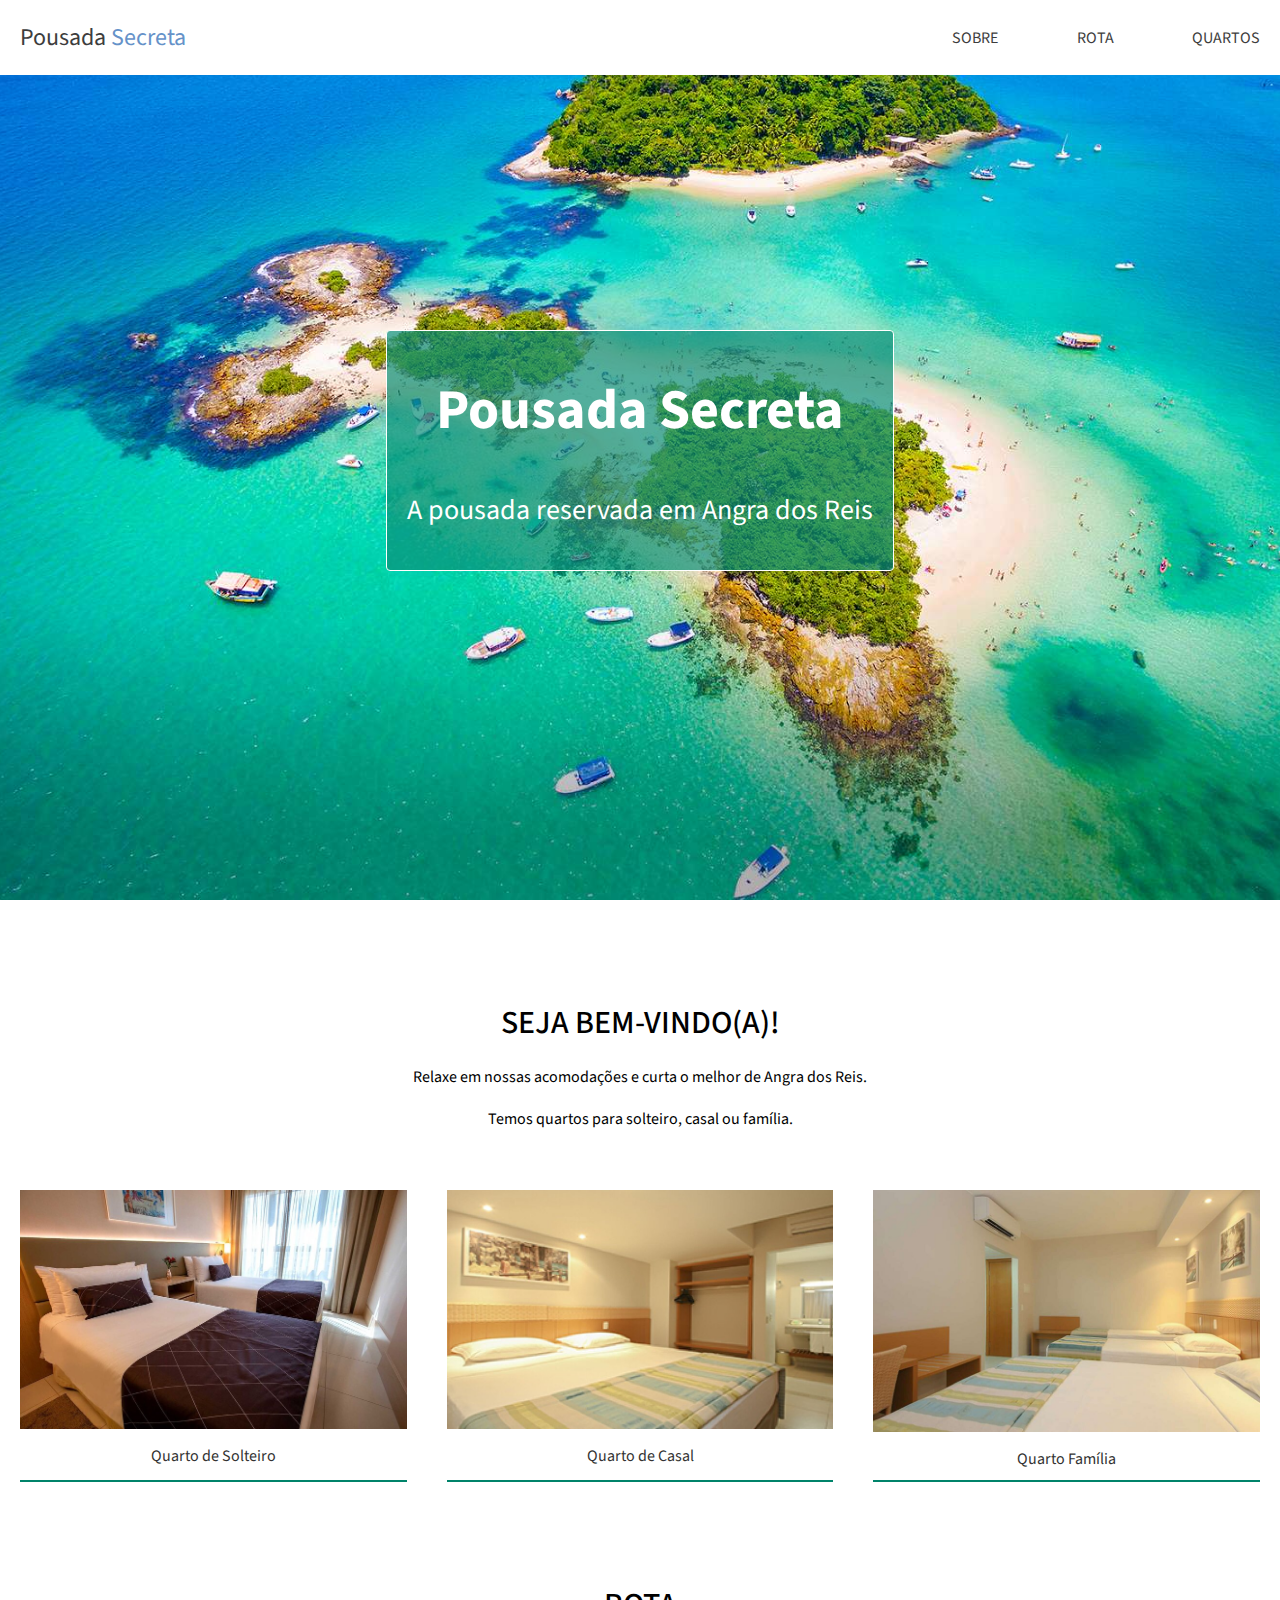
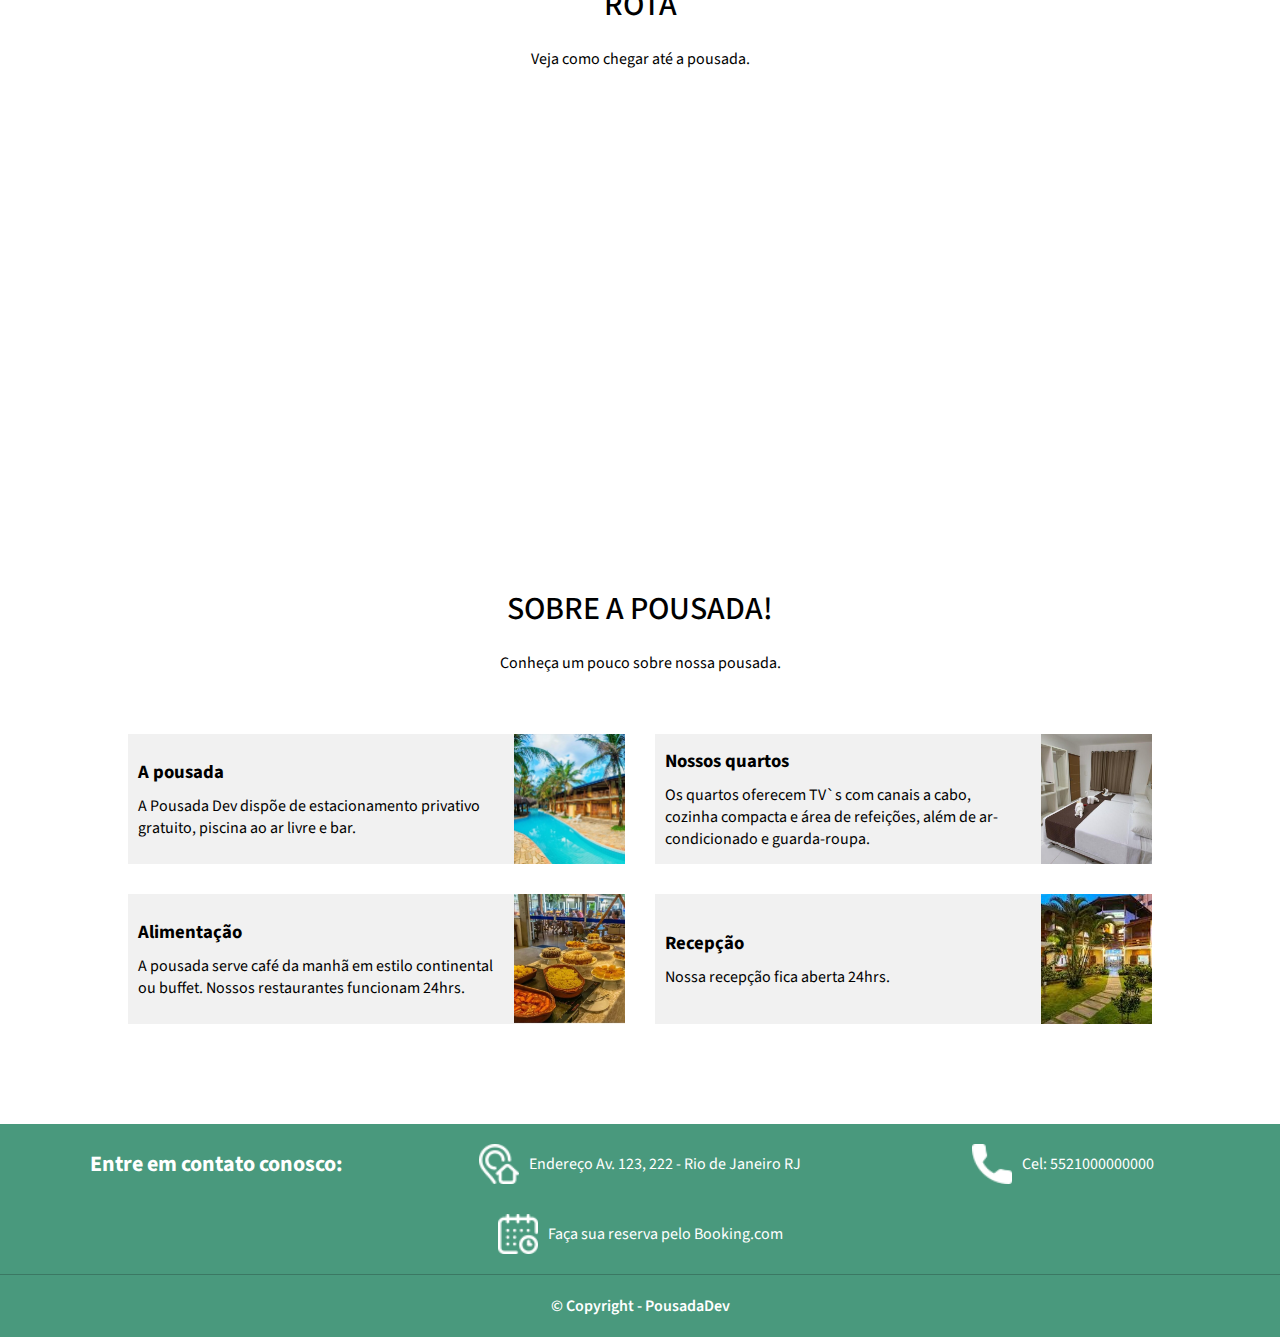
<file: index.html>
<!DOCTYPE html>
<html>

<head>
  <meta charset="UTF-8" />
  <title>Pousada Secreta</title>
  <link rel="stylesheet" href="css/estilos.css" />
  <link
    href="https://fonts.googleapis.com/css2?family=Source+Sans+Pro:ital,wght@0,200;0,300;0,400;0,600;0,700;0,900;1,200;1,300;1,400;1,600;1,700;1,900&display=swap"
    rel="stylesheet" />
</head>

<body>
  <div class="topo">
    <div class="container-topo limitar-secao">
      <div class="container-link-logotipo">
        <a href="index.html">Pousada <span>Secreta</span></a>
      </div>
      <div class="container-links">
        <a class="link-topo" href="#sobre">SOBRE</a>
        <a class="link-topo" href="#rota">ROTA</a>
        <a class="link-topo" href="quartos.html">QUARTOS</a>
      </div>
    </div>
  </div>

  <div class="conteudo-principal">
    <div class="banner">
      <div class="container-titulo-site">
        <h1>Pousada Secreta</h1>
        <p>A pousada reservada em Angra dos Reis</p>
      </div>
    </div>

    <div id="bem-vindo" class="secao-container limitar-secao">
      <div class="container-descricao">
        <h2>SEJA BEM-VINDO(A)!</h2>
        <p>Relaxe em nossas acomodações e curta o melhor de Angra dos Reis.</p>
        <p>Temos quartos para solteiro, casal ou família.</p>
      </div>
      <div class="container-quartos">
        <div class="quarto">
          <img src="assets/quarto-solteiro1.jpg" alt="Quarto de solteiro" title="Quarto de solteiro" />
          <a href="quartos.html#solteiro">
            <p>Quarto de Solteiro</p>
          </a>
        </div>
        <div class="quarto">
          <img src="assets/quarto-casal1.jpg" alt="Quarto de casal" title="Quarto de casal" />
          <a href="quartos.html#casal">
            <p>Quarto de Casal</p>
          </a>
        </div>
        <div class="quarto">
          <img src="assets/quarto-familia1.jpg" alt="Quarto família" title="Quarto família" />
          <a href="quartos.html#familia">
            <p>Quarto Família</p>
          </a>
        </div>
      </div>
    </div>

    <div id="rota" class="secao-container">
      <div class="container-descricao">
        <h2>ROTA</h2>
        <p>Veja como chegar até a pousada.</p>
      </div>
      <div>
        <iframe
          src="https://www.google.com/maps/embed?pb=!1m14!1m8!1m3!1d14692.471710812997!2d-43.3641911!3d-22.9826906!3m2!1i1024!2i768!4f13.1!3m3!1m2!1s0x0%3A0x539cb07246f0e38d!2sVia%20Parque%20Shopping!5e0!3m2!1spt-BR!2sbr!4v1612707978931!5m2!1spt-BR!2sbr"
          width="100%" height="350" frameborder="0" style="border: 0" allowfullscreen></iframe>
      </div>
    </div>

    <div id="sobre" class="secao-container">
      <div class="container-descricao">
        <h2>SOBRE A POUSADA!</h2>
        <p>Conheça um pouco sobre nossa pousada.</p>
      </div>
      <div class="container-cards">
        <div class="card">
          <div class="container-card-descricao">
            <h3>A pousada</h3>
            <p>
              A Pousada Dev dispõe de estacionamento privativo gratuito, piscina
              ao ar livre e bar.
            </p>
          </div>
          <div class="container-card-img">
            <img src="assets/img1.jpg" alt="Faixada" title="Faixada" />
          </div>
        </div>
        <div class="card">
          <div class="container-card-descricao">
            <h3>Nossos quartos</h3>
            <p>
              Os quartos oferecem TV`s com canais a cabo, cozinha compacta e área de refeições,
              além de ar-condicionado e guarda-roupa.
            </p>
          </div>
          <div class="container-card-img">
            <img src="assets/img2.jpg" alt="Quartos" title="Quartos" />
          </div>
        </div>
        <div class="card">
          <div class="container-card-descricao">
            <h3>Alimentação</h3>
            <p>
              A pousada serve café da manhã em estilo continental ou buffet.
              Nossos restaurantes funcionam 24hrs.
            </p>
          </div>
          <div class="container-card-img">
            <img src="assets/img3.jpg" alt="Restaurante" title="Restaurante" />
          </div>
        </div>
        <div class="card">
          <div class="container-card-descricao">
            <h3>Recepção</h3>
            <p>Nossa recepção fica aberta 24hrs.</p>
          </div>
          <div class="container-card-img">
            <img src="assets/img5.jpg" alt="Recepção" title="Recepção" />
          </div>
        </div>
      </div>
    </div>
  </div>

  <div class="rodape">
    <div class="container-info limitar-secao">
      <div class="card-info-rodape">
        <h4>Entre em contato conosco:</h4>
      </div>

      <div class="card-info-rodape">
        <a target="_blank" href="https://goo.gl/maps/wPAS58QxiTopxK6w7">
          <img src="assets/icones/endereco.png" alt="Ícone endereco" title="Ícone endereco" />
          <p>Endereço Av. 123, 222 - Rio de Janeiro RJ</p>
        </a>
      </div>

      <div class="card-info-rodape">
        <img src="assets/icones/telefone.png" alt="Ícone telefone" title="Ícone telefone" />
        <p>Cel: 5521000000000</p>
      </div>

      <div class="card-info-rodape">
        <a target="_blank"
          href="https://www.booking.com/searchresults.pt-br.html?aid=375635;label=msn-wLZ0m4wRNI00wFHQAaaO3w-79920787059858%3Atikwd-79920803013016%3Aaud-808219487%3Aloc-20%3Aneo%3Amte%3Adec%3Aqsbooking;sid=9ca5cbe6c9db71b34b98c0738ea780f4;dest_id=-666610;dest_type=city&">
          <img src="assets/icones/calendario.png" alt="Ícone calendario" title="Ícone calendario" />
          <p>Faça sua reserva pelo Booking.com</p>
        </a>
      </div>
    </div>
    <div class="container-copright">© Copyright - PousadaDev</div>
  </div>
</body>

</html>
</file>
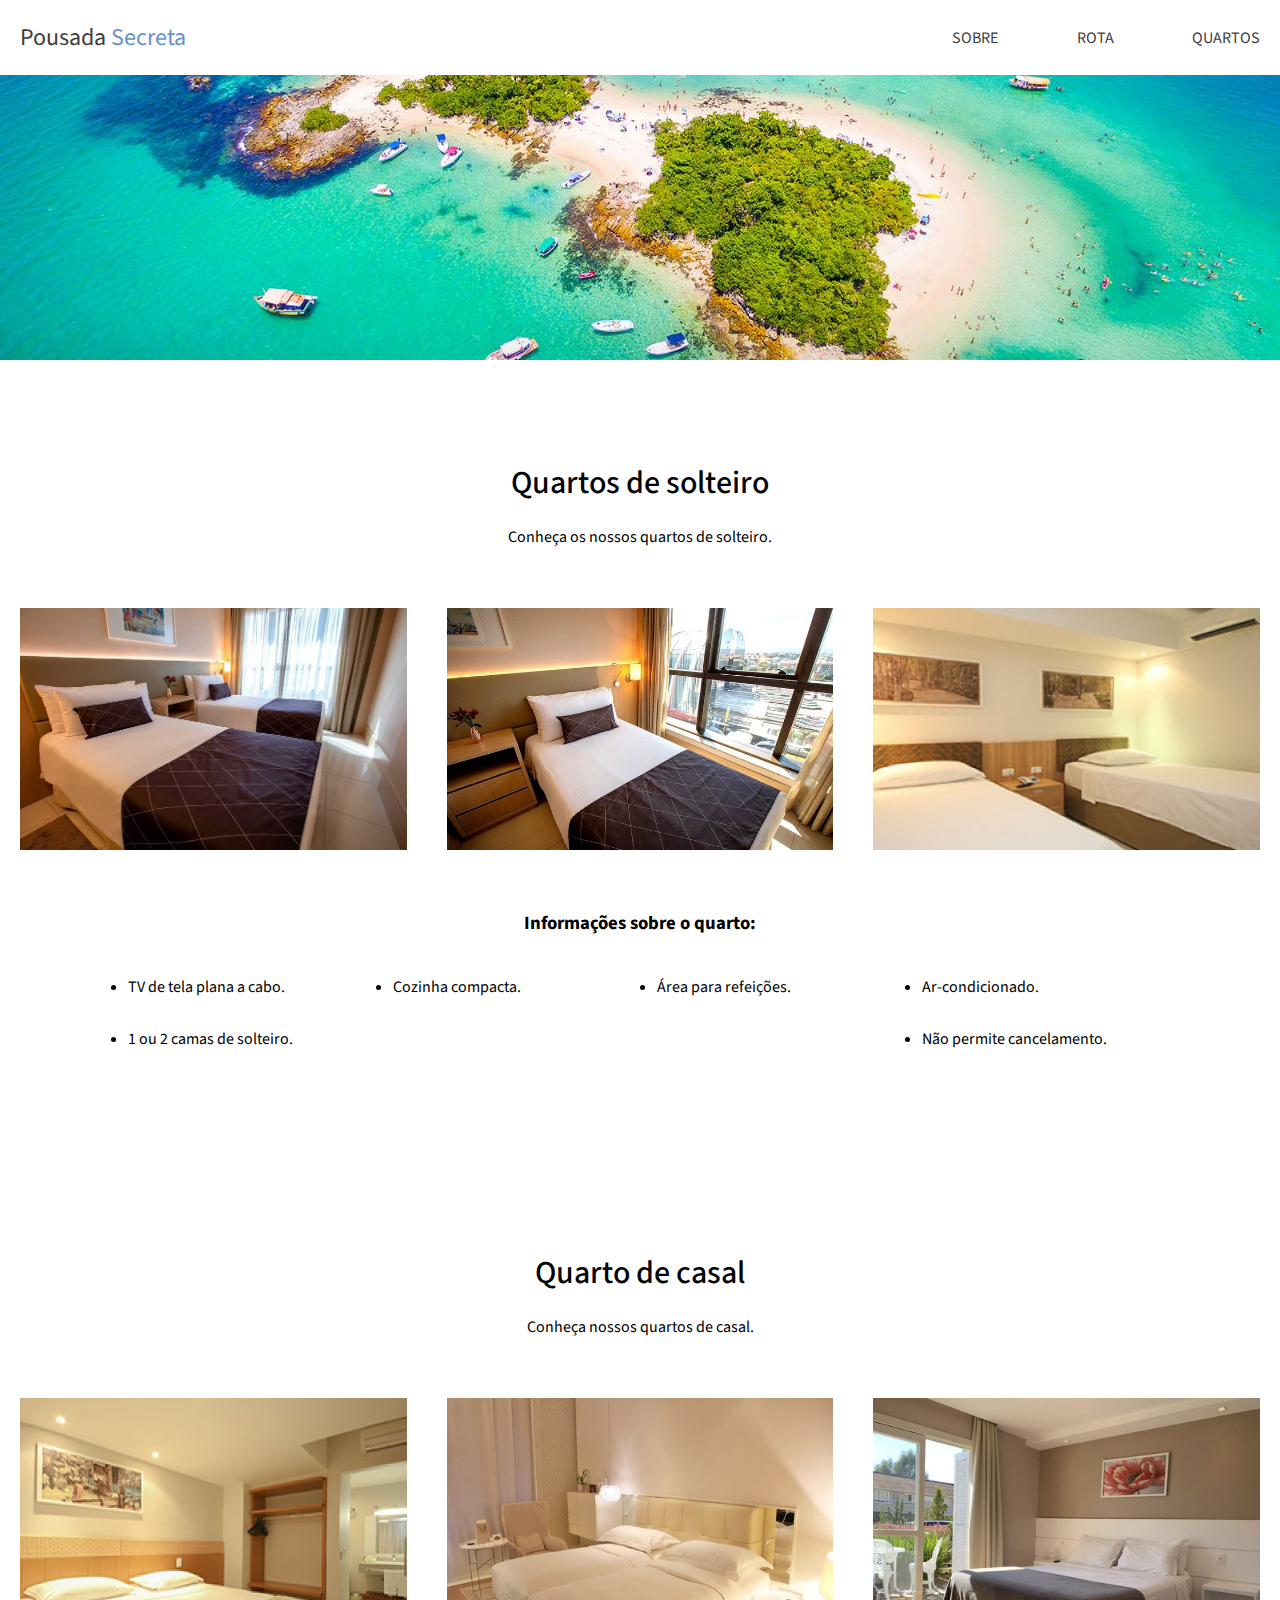
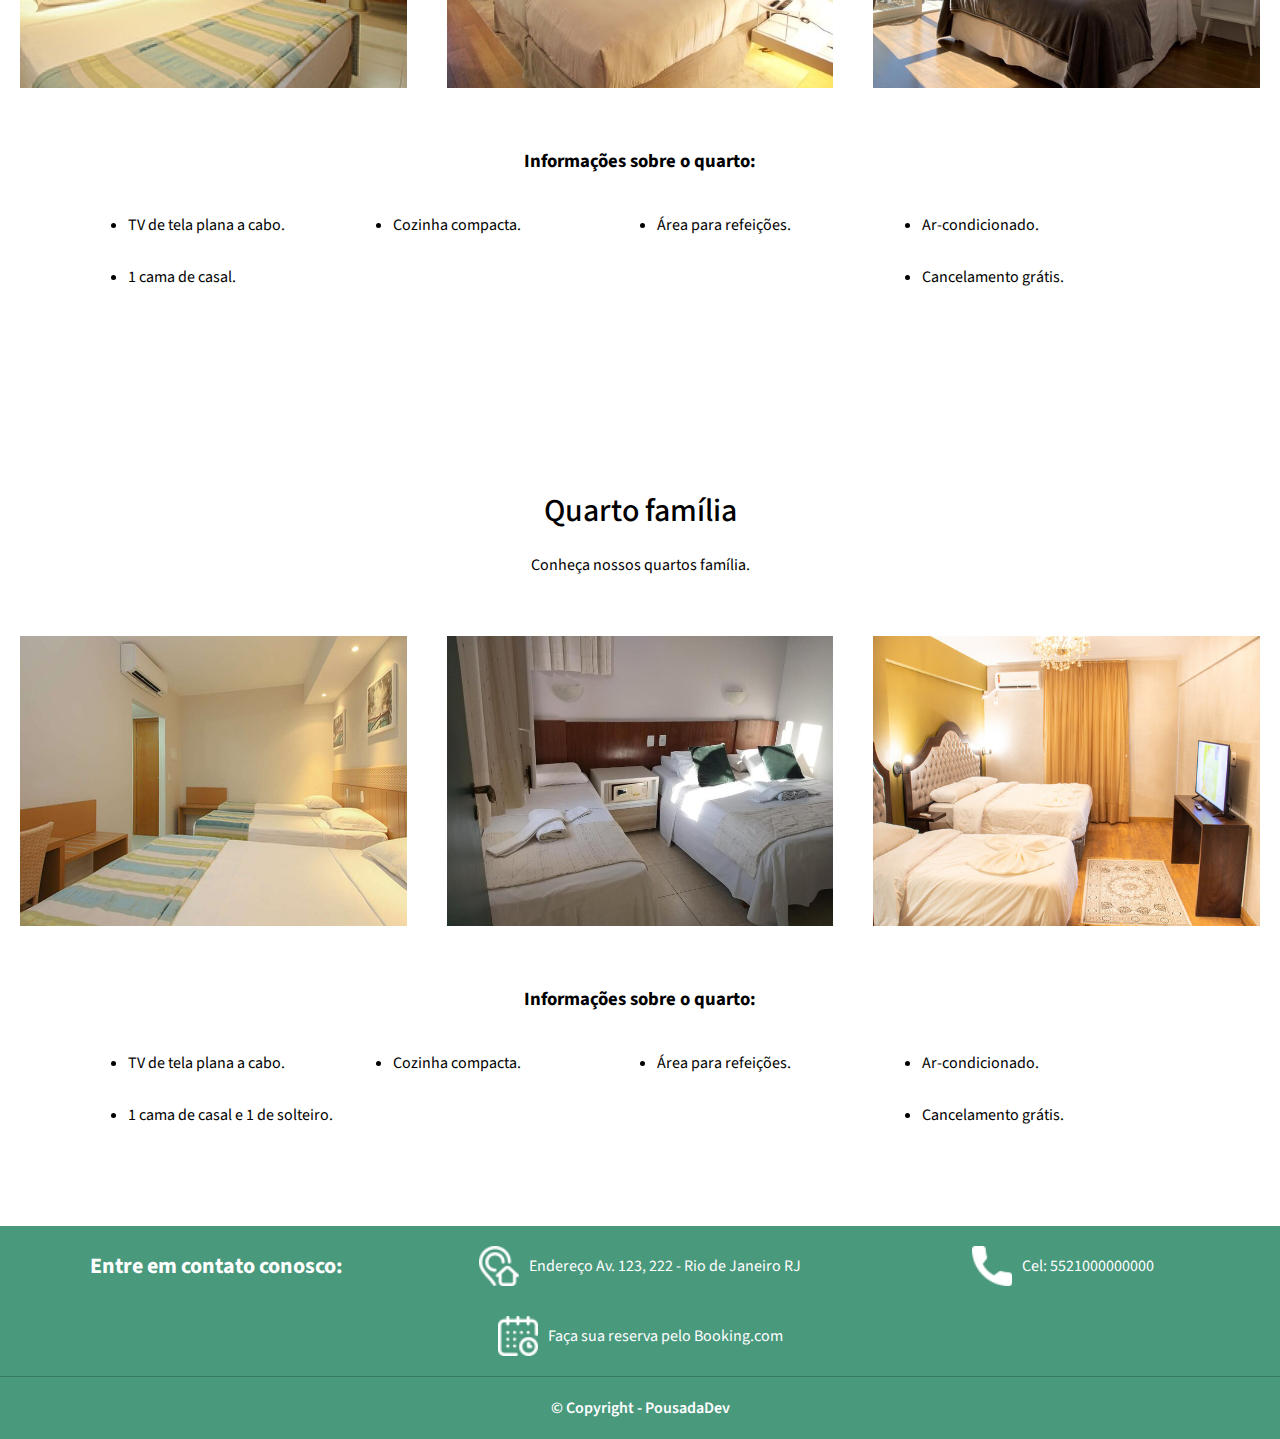
<file: quartos.html>
<!DOCTYPE html>
<html>

<head>
  <meta charset="UTF-8" />
  <title>Quartos - Pousada Secreta</title>
  <link
    href="https://fonts.googleapis.com/css2?family=Source+Sans+Pro:ital,wght@0,200;0,300;0,400;0,600;0,700;0,900;1,200;1,300;1,400;1,600;1,700;1,900&display=swap"
    rel="stylesheet" />
  <link rel="stylesheet" href="css/estilos.css" />
  <link rel="stylesheet" href="css/estilos- quartos.css" />
</head>

<body>
  <div class="topo">
    <div class="container-topo limitar-secao">
      <div class="container-link-logotipo">
        <a href="index.html">Pousada <span>Secreta</span></a>
      </div>
      <div class="container-links">
        <a class="link-topo" href="index.html#sobre">SOBRE</a>
        <a class="link-topo" href="index.html#rota">ROTA</a>
        <a class="link-topo" href="quartos.html">QUARTOS</a>
      </div>
    </div>
  </div>

  <div class="conteudo-principal">
    <div class="banner banner-quartos"></div>

    <div id="solteiro" class="secao-container limitar-secao">
      <div class="container-descricao">
        <h2>Quartos de solteiro</h2>
        <p>Conheça os nossos quartos de solteiro.</p>
      </div>

      <div class="container-quartos">
        <img src="assets/quarto-solteiro1.jpg" alt="Quarto de solteiro 1" title="Quarto de solteiro 1"/>
        <img src="assets/quarto-solteiro2.jpg" alt="Quarto de solteiro 2" title="Quarto de solteiro 2"/>
        <img src="assets/quarto-solteiro3.jpg" alt="Quarto de solteiro 3" title="Quarto de solteiro 3"/>
      </div>

      <div class="container-informacoes">
        <h3>Informações sobre o quarto:</h3>
        <ul class="lista-informacoes">
          <li>TV de tela plana a cabo.</li>
          <li>Cozinha compacta.</li>
          <li>Área para refeições.</li>
          <li>Ar-condicionado.</li>
          <li>1 ou 2 camas de solteiro.</li>
          <li>Não permite cancelamento.</li>
        </ul>
      </div>
    </div>

    <div id="casal" class="secao-container limitar-secao">
      <div class="container-descricao">
        <h2>Quarto de casal</h2>
        <p>Conheça nossos quartos de casal.</p>
      </div>

      <div class="container-quartos">
        <img src="assets/quarto-casal1.jpg" alt="Quarto de casal 1" title="Quarto de casal 1"/>
        <img src="assets/quarto-casal2.jpg" alt="Quarto de casal 2" title="Quarto de casal 2"/>
        <img src="assets/quarto-casal3.jpg" alt="Quarto de casal 3" title="Quarto de casal 3"/>
      </div>

      <div class="container-informacoes">
        <h3>Informações sobre o quarto:</h3>
        <ul class="lista-informacoes">
          <li>TV de tela plana a cabo.</li>
          <li>Cozinha compacta.</li>
          <li>Área para refeições.</li>
          <li>Ar-condicionado.</li>
          <li>1 cama de casal.</li>
          <li>Cancelamento grátis.</li>
        </ul>
      </div>
    </div>

    <div id="familia" class="secao-container limitar-secao">
      <div class="container-descricao">
        <h2>Quarto família</h2>
        <p>Conheça nossos quartos família.</p>
      </div>

      <div class="container-quartos">
        <img src="assets/quarto-familia1.jpg" alt="Quarto família 1" title="Quarto família 1"/>
        <img src="assets/quarto-familia2.jpg" alt="Quarto família 2" title="Quarto família 2"/>
        <img src="assets/quarto-familia3.jpg" alt="Quarto família 3" title="Quarto família 3"/>
      </div>

      <div class="container-informacoes">
        <h3>Informações sobre o quarto:</h3>
        <ul class="lista-informacoes">
          <li>TV de tela plana a cabo.</li>
          <li>Cozinha compacta.</li>
          <li>Área para refeições.</li>
          <li>Ar-condicionado.</li>
          <li>1 cama de casal e 1 de solteiro.</li>
          <li>Cancelamento grátis.</li>
        </ul>
      </div>
    </div>
  </div>

  <div class="rodape">
    <div class="container-info limitar-secao">
      <div class="card-info-rodape">
        <h4>Entre em contato conosco:</h4>
      </div>

      <div class="card-info-rodape">
        <a target="_blank" href="https://goo.gl/maps/wPAS58QxiTopxK6w7">
          <img src="assets/icones/endereco.png" alt="Ícone endereco" title="Ícone endereco" />
          <p>Endereço Av. 123, 222 - Rio de Janeiro RJ</p>
        </a>
      </div>

      <div class="card-info-rodape">
        <img src="assets/icones/telefone.png" alt="Ícone telefone" title="Ícone telefone" />
        <p>Cel: 5521000000000</p>
      </div>

      <div class="card-info-rodape">
        <a target="_blank"
          href="https://www.booking.com/searchresults.pt-br.html?aid=375635;label=msn-wLZ0m4wRNI00wFHQAaaO3w-79920787059858%3Atikwd-79920803013016%3Aaud-808219487%3Aloc-20%3Aneo%3Amte%3Adec%3Aqsbooking;sid=9ca5cbe6c9db71b34b98c0738ea780f4;dest_id=-666610;dest_type=city&">
          <img src="assets/icones/calendario.png" alt="Ícone calendario" title="Ícone calendario" />
          <p>Faça sua reserva pelo Booking.com</p>
        </a>
      </div>

    </div>
    <div class="container-copright">© Copyright - PousadaDev</div>
  </div>
</body>

</html>
</file>
<file: css/estilos.css>
* {
  margin: 0;
  padding: 0;
  box-sizing: border-box;
  font-family: 'Source Sans Pro', sans-serif;
}

.limitar-secao {
  width: 100%;
  max-width: 1440px;
  margin: 0 auto;
}

/* Estilização Topo */
.topo {
  width: 100%;
  position: fixed;
  background-color: #fff;
}

.container-topo {
  display: flex;
  align-items: center;
  justify-content: space-between;
  flex-wrap: wrap;
  gap: 30px;
  padding: 20px;
  color: #3d3d3d;
}

.container-link-logotipo {
  flex: 1 0 60%;
}

.container-link-logotipo a {
  font-size: 24px;
  text-decoration: none;
  color: #3d3d3d;
}

.container-link-logotipo span {
  color: #6592c9;
}

.container-links {
  flex: 1 0 150px;
  display: flex;
  justify-content: space-between;
}

.link-topo {
  text-decoration: none;
  color: #3d3d3d;
}


/* Estilização do Conteúdo Principal */

.banner {
  width: 100%;
  height: 100vh;
  padding: 0 20px;
  background-image: url('../assets/img-fundo.jpg');
  background-position: center;
  background-size: cover;

  display: flex;
  justify-content: center;
  align-items: center;
}

.container-titulo-site {
  display: flex;
  flex-direction: column;
  align-items: center;
  gap: 40px;
  padding: 40px 20px;
  font-size: 28px;
  color: #fff;
  background-color: #0a9077b3;
  border: 1px solid #fff;
  border-radius: 4px;
  text-align: center;
}

.secao-container {
  display: flex;
  flex-direction: column;
  gap: 60px;
  padding: 100px 20px;
  text-align: center;
}

.container-descricao {
  display: flex;
  flex-direction: column;
  gap: 20px;
}

.container-descricao h2 {
  font-size: 32px;
  font-weight: 500;
}

.container-quartos {
  display: flex;
  justify-content: space-between;
  gap: 40px;
  flex-wrap: wrap;
}

.quarto {
  flex: 1 0 250px;
  text-decoration: none;
  color: #3d3d3d;
  padding-bottom: 10px;
  border-bottom: 2px solid #00836a;
}

.quarto img {
  width: 100%;
  margin-bottom: 10px;
}

.quarto a {
  text-decoration: none;
  color: #333;
}

.secao-container h2{
  font-size: 32px;
  font-weight: 500;
}


#rota {
  padding: 0px;
}


/* Estilização seção Sobre */
.container-cards {
  max-width: 1024px;
  margin: 0 auto;
  display: flex;
  flex-wrap: wrap;
  justify-content: space-between;
  gap: 30px;
}

.card {
  flex: 1 0 350px;
  height: 130px;
  display: flex;
  align-items: center;
  justify-content: space-between;
  gap: 10px;
  text-align: left;
  background-color: #f1f1f1;
}

.container-card-descricao {
  width: 100%;
  height: 100%;
  padding: 0px 10px;
  display: flex;
  flex-direction: column;
  justify-content: center;
  gap: 10px;
}

.container-card-img {
  width: 30%;
  height: 100%;
}

.container-card-img img {
  width: 100%;
  height: 100%;
  object-fit: cover;
}


/* Estilização do rodapé */
.rodape {
  background-color: #49997d;
  color:#fff;
}

.container-info {
  padding: 20px;
  display: flex;
  flex-wrap: wrap;
  justify-content: space-between;
  gap: 30px;
}

.card-info-rodape {
  flex: 1 0 300px;
  display: flex;
  justify-content: center;
  align-items: center;
}

.card-info-rodape h4 {
  font-size: 22px;
}

.card-info-rodape a {
  display: flex;
  align-items: center;
  color: #fff;
  text-decoration: none;
}

.card-info-rodape p {
  margin-left: 10px;
}

.card-info-rodape img {
  width: 40px;
  height: 40px;
}

.container-copright {
  padding: 20px;
  font-weight: 600;
  text-align: center;
  border-top: 1px solid #3b7863;
}
</file>
<file: css/estilos- quartos.css>
.banner-quartos {
  height: 40vh;
}

.container-quartos img {
  width: 350px;
  flex-grow: 1;
}

.container-informacoes {
  max-width: 1024px;
  margin: 0 auto;
  display: flex;
  flex-direction: column;
  gap: 40px;
  align-items: center;
}

.lista-informacoes {
  display: flex;
  align-items: center;
  justify-content: space-between;
  gap: 30px;
  flex-wrap: wrap;
}

.lista-informacoes li {
  width: 230px;
  text-align: left;
}
</file>
